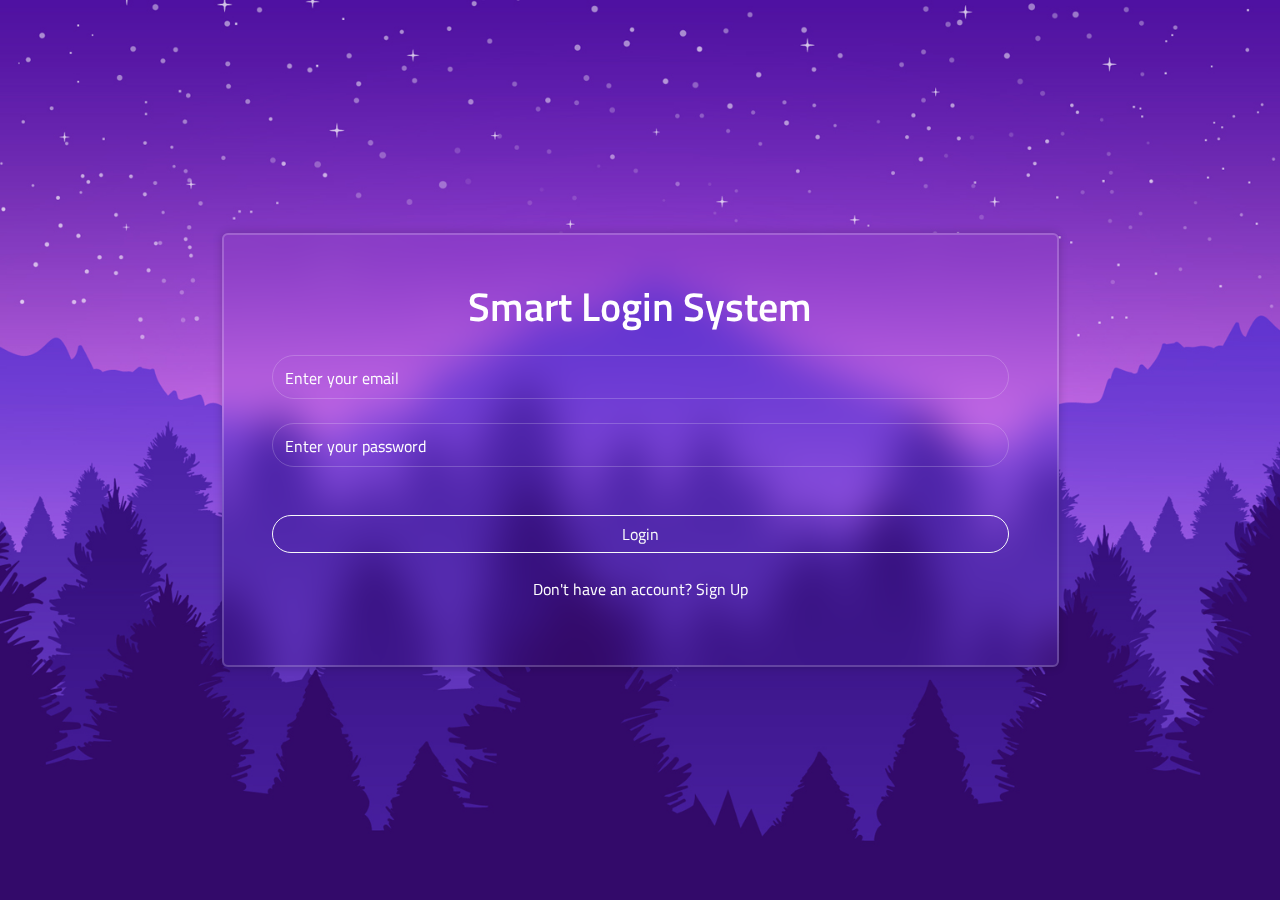
<file: index.html>
<!DOCTYPE html>
<html lang="en">
<head>
    <meta charset="UTF-8">
    <meta name="viewport" content="width=device-width, initial-scale=1.0">
    <title>login</title>
    <link href="https://fonts.googleapis.com/css2?family=Titillium+Web:wght@400;600&display=swap" rel="stylesheet">
    <link rel="stylesheet" href="./css/bootstrap.min.css">
    <link rel="stylesheet" href="./css/all.min.css">
    <link rel="stylesheet" href="./css/login.css">
</head>
<body>
    <div class="container text-center">
        <div class="login w-75 m-auto p-5 rounded">
            <h1>Smart Login System</h1>
            <input id="emailLogin" type="text" placeholder="Enter your email" class="form-control my-4 rounded-pill">
            <input id="passwordLogin" type="password" placeholder="Enter your password" class="form-control my-4 rounded-pill">
            <span class="text-danger m-3 d-none" id="messageLogin">All inputs is required</span>
            <span class="text-white m-3 d-none" id="incorrect">incorrect email or password </span>
            <span class="text-warning m-3 d-none" id="register">you should register</span>
            <button id="login" class="btn btn-outline-light w-100 my-4 rounded-pill" >Login</button>
            <p class="text-white">Don't have an account? <a class="text-white text-decoration-none" href="./signin.html"> Sign Up</a></p>
        </div>
    </div>
   <script src="./js/bootstrap.bundle.min.js"></script>
   <script src="./js/login.js"></script> 
</body>
</html>
</file>
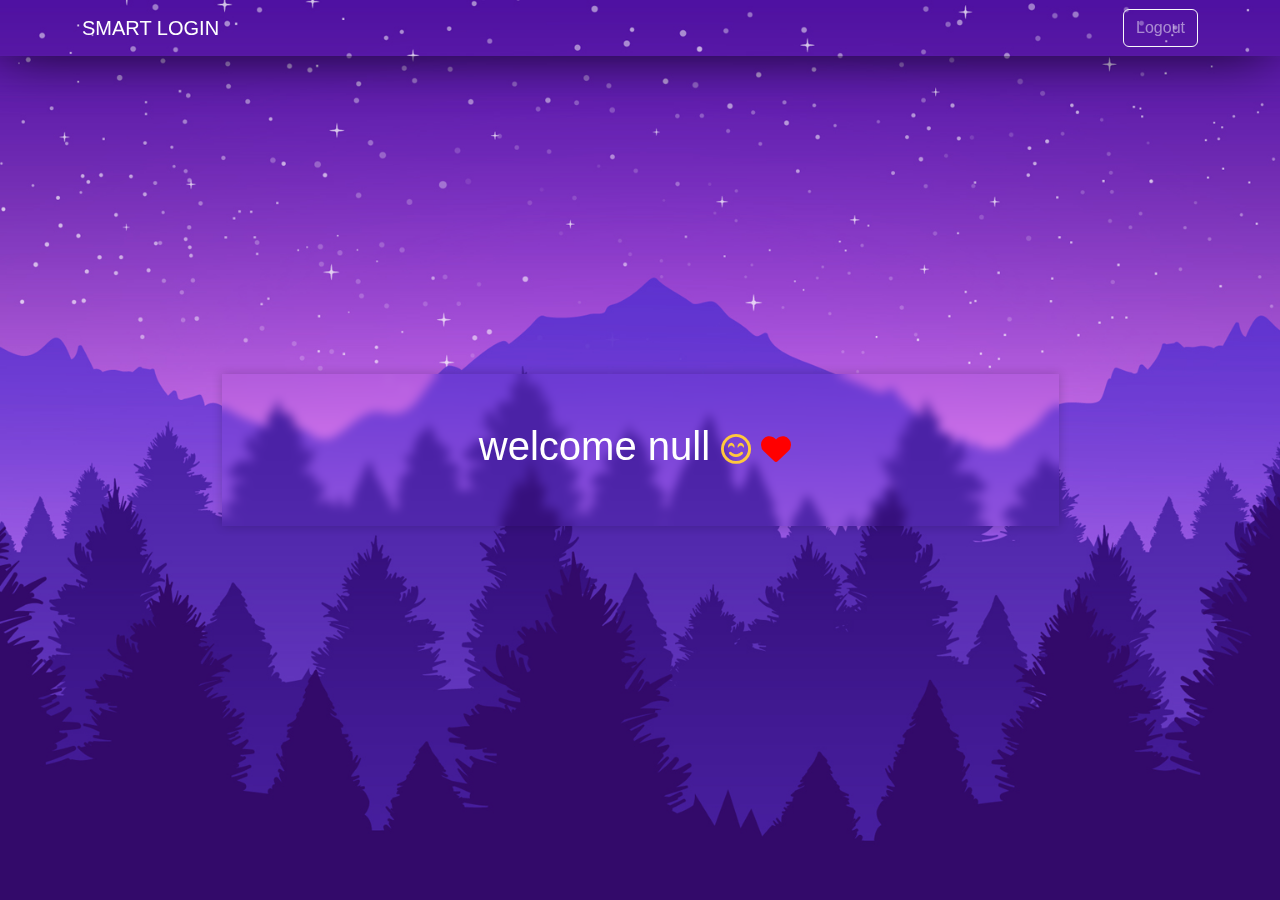
<file: home.html>
<!DOCTYPE html>
<html lang="en">
<head>
    <meta charset="UTF-8">
    <meta name="viewport" content="width=device-width, initial-scale=1.0">
    <title>login</title>
    <link rel="stylesheet" href="./css/bootstrap.min.css">
    <link rel="stylesheet" href="./css/home.css">
    <link rel="stylesheet" href="./css/all.min.css">
</head>
<body>
    <nav class="navbar navbar-expand-lg position-fixed w-100 ">
        <div class="container">
          <a class="navbar-brand text-white" href="#">SMART LOGIN</a>
          <button class="navbar-toggler" type="button" data-bs-toggle="collapse" data-bs-target="#navbarSupportedContent" aria-controls="navbarSupportedContent" aria-expanded="false" aria-label="Toggle navigation">
            <span class="navbar-toggler-icon"></span>
          </button>
          <div class="collapse navbar-collapse" id="navbarSupportedContent">
            <ul class="navbar-nav ms-auto mb-2 mb-lg-0 ">
              <li class="nav-item m-auto">
                <button id="logout" class="btn btn-outline-light" type="submit">Logout</button>
              </li>
            </ul>
          </div>
        </div>
      </nav>
      <div class="container home  text-center">
        <div class="info m-auto w-75 p-5" >
            <h1 id="title"></h1>
        </div>
      </div>
    <script src="./js/bootstrap.bundle.min.js"></script>  
    <script src="./js/home.js"></script>
</body>
</html>
</file>
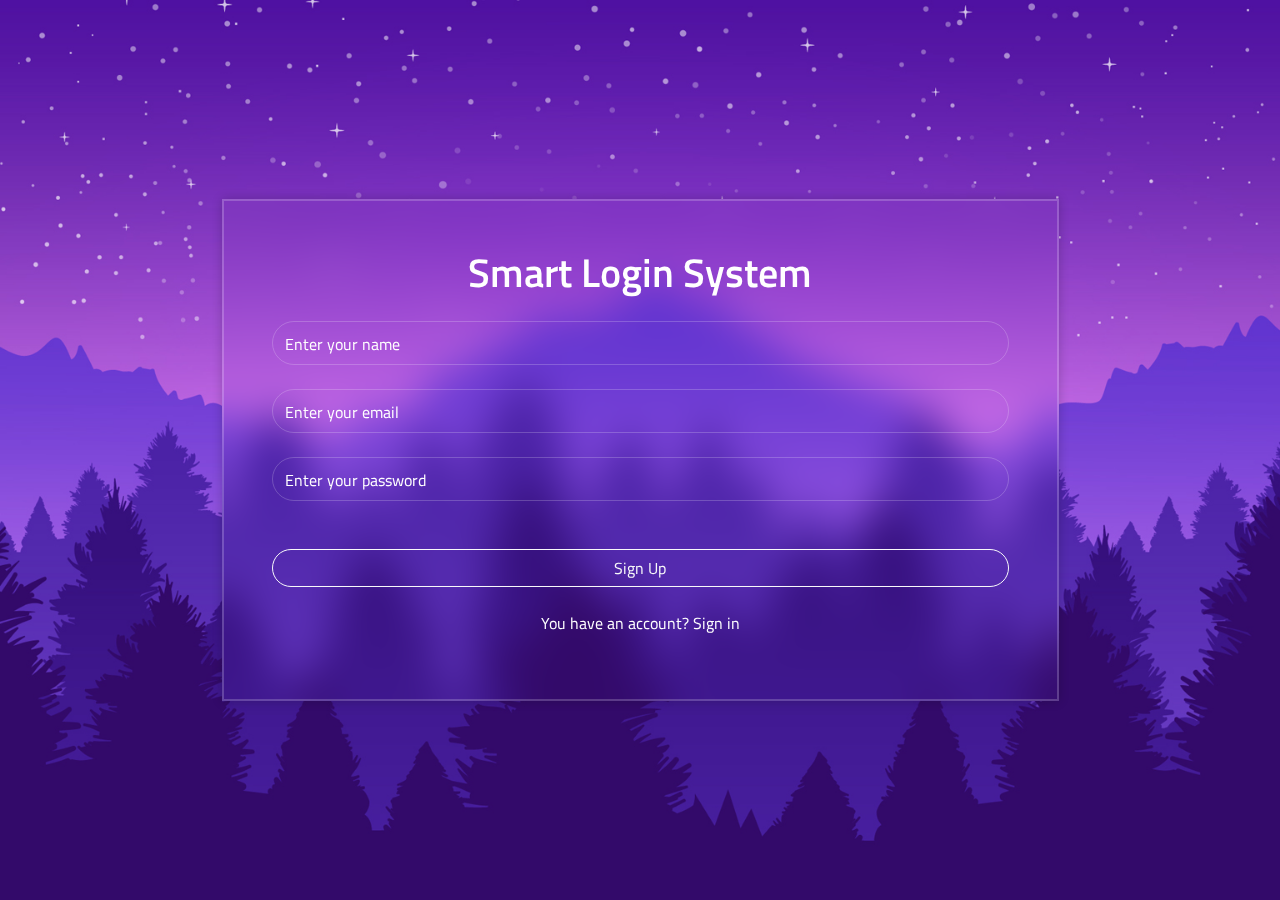
<file: signin.html>
<!DOCTYPE html>
<html lang="en">
<head>
    <meta charset="UTF-8">
    <meta name="viewport" content="width=device-width, initial-scale=1.0">
    <title>login</title>
    <link href="https://fonts.googleapis.com/css2?family=Titillium+Web:wght@400;600&display=swap" rel="stylesheet">
    <link rel="stylesheet" href="./css/bootstrap.min.css">
    <link rel="stylesheet" href="./css/all.min.css">
    <link rel="stylesheet" href="./css/signin.css">
</head>
<body>
    <div class="container text-center">
        <div class="login w-75 m-auto p-5">
            <h1>Smart Login System</h1>
            <input id="name" type="text" placeholder="Enter your name" class="form-control my-4 rounded-pill">
            <input id="email" type="text" placeholder="Enter your email" class="form-control my-4 rounded-pill">
            <input id="password" type="password" placeholder="Enter your password" class="form-control my-4 rounded-pill">
            <span class="text-danger m-3 d-none" id="message">All inputs is required</span>
            <span class="text-white m-3 d-none" id="Success">Success</span>
            <span class="text-warning m-3 d-none" id="emailLocal">email already exists</span>
            <button id="signUp" class="btn btn-outline-light w-100 my-4 rounded-pill" >Sign Up</button>
            <p class="text-white">You have an account? <a class="text-white text-decoration-none" href="./index.html">  Sign in</a></p>
        </div> 
    </div>
   <script src="./js/bootstrap.bundle.min.js"></script>
   <script src="./js/signin.js"></script> 
</body>
</html>
</file>
<file: css/login.css>
body{
    background-image: url(../img.jpg);
    background-repeat: no-repeat;
    background-size: cover;
    background-position: center center;
    font-family: 'Titillium Web', sans-serif;

}
.login{
    background-color: transparent;
    border: solid 2px  rgb(255, 255, 255 , .2);
    backdrop-filter: blur(20px);
    box-shadow: 0 0 10px rgb(0, 0, 0 , .2);
}
h1{
    color: white;
    font-size: 40px;
    font-weight: 600;
}
.form-control{
    background-color: transparent !important;
    border-color: rgb(255, 255, 255 , .2) !important;
}
.form-control:focus{
    box-shadow: 0 0 0 0 rgba(13,110,253,.25) !important;

}
input{
    color: white !important;
    font-size: 20px !important;

}
input::placeholder{
    color:  white !important;
    font-size: 16px;
}

button:hover{
    color: black !important;
}

p a:hover{
    text-decoration:underline !important;
}

.container{
    display: flex;
    justify-content: center;
    align-items: center;
    height: 100vh;
}
span{
    font-weight: bold;
}
</file>
<file: css/home.css>
body{
    background-image: url(../img.jpg);
    background-repeat: no-repeat;
    background-size: cover;
    background-position: center center;
    font-family: 'Titillium Web', sans-serif;
}
.navbar{
    background-color: transparent;
    box-shadow: -5px 2px 54px -9px rgba(0, 0, 0, 1);
}
.nav-item button{
    color: rgba(255,255,255,.5);
}
.nav-item button:hover{
    color: black;
}
 .navbar-toggler {
    color: rgba(255,255,255,.5) !important;
    border-color: rgba(255,255,255,.1);
}

.home{
    height: 100vh;
    display: flex;
    justify-content: center;
    align-items: center;
}

.info{
    background-color: transparent;
    backdrop-filter: blur(5px);
    box-shadow: 0 0 10px rgb(0, 0, 0 , .2);
}

h1{
    color: white;
    font-size: 40px;
}

i{
    font-size: 30px;
    margin-right: 10px;
    color: #FFC83D;
}

i.fa-heart{
    color: red;
}
</file>
<file: css/signin.css>
body{
    background-image: url(../img.jpg);
    background-repeat: no-repeat;
    background-size: cover;
    background-position: center center;
    font-family: 'Titillium Web', sans-serif;
}
.login{
    background-color: transparent;
    border: solid 2px  rgb(255, 255, 255 , .2);
    backdrop-filter: blur(20px);
    box-shadow: 0 0 10px rgb(0, 0, 0 , .2);
}
h1{
    color: white;
    font-size: 40px;
    font-weight: 600;
}
.form-control{
    background-color: transparent !important;
    border-color: rgb(255, 255, 255 , .2) !important;
}
.form-control:focus{
    box-shadow: 0 0 0 0 rgba(13,110,253,.25) !important;

}
input{
    color: white !important;
    font-size: 20px !important;

}
input::placeholder{
    color:  white !important;
    font-size: 16px;
}

button:hover{
    color: black !important;
}

p a:hover{
    text-decoration:underline !important;
}

.container{
    display: flex;
    justify-content: center;
    align-items: center;
    height: 100vh;
}

span{
    font-weight: bold;
}
</file>
